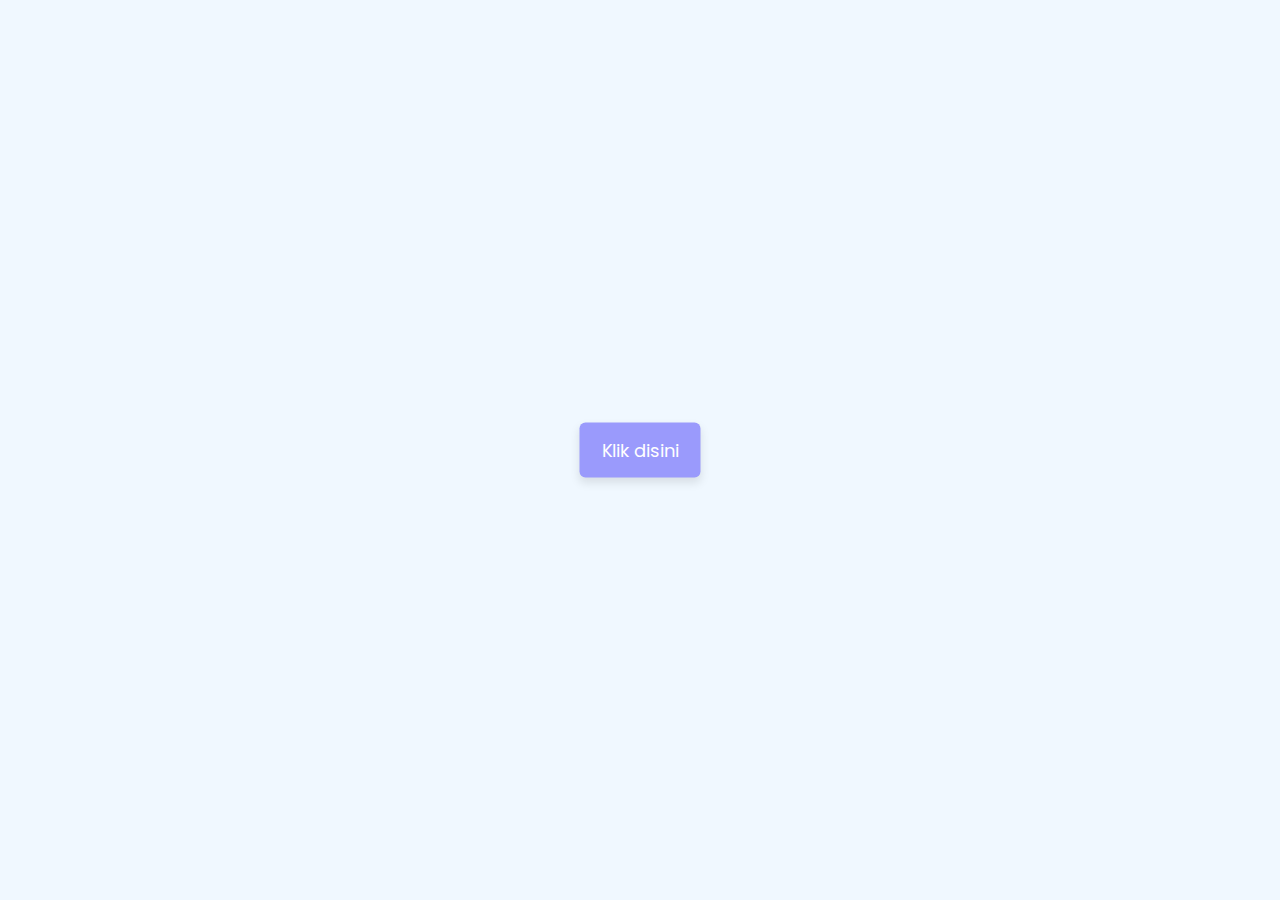
<file: index.html>
<!DOCTYPE html>
<html lang="en">
<head>
    <meta charset="UTF-8">
    <meta name="viewport" content="width=device-width, initial-scale=1.0">
    <link rel="stylesheet" href="style.css">
    <title>khal</title>
</head>
<body>
    
    <!-- Title Start -->

    <section>
        <button class="show-modal">Klik disini</button>
        <span class="overlay"></span>

        <div class="modal-event">
            <div class="title">
                <h2>Pengenalan</h2>
            </div>
            <div class="text">
                <p>Haloo! Sorry ya tiba-tiba disini gpp kan ya? hehe. Mungkin lu ngeliat sampe habis atau gak itu gpp, karena ini cuma pamer skill gw aja.</p>
            </div>
            <div class="footer">
                <a class="next-btn" href="curhat.html">Next</a>
            </div>
        </div>
    </section>

    <!-- Title End -->

<!-- JavaScript start -->

    <script src="script.js"></script>

<!-- JavaScript end -->
</body>
</html>
</file>
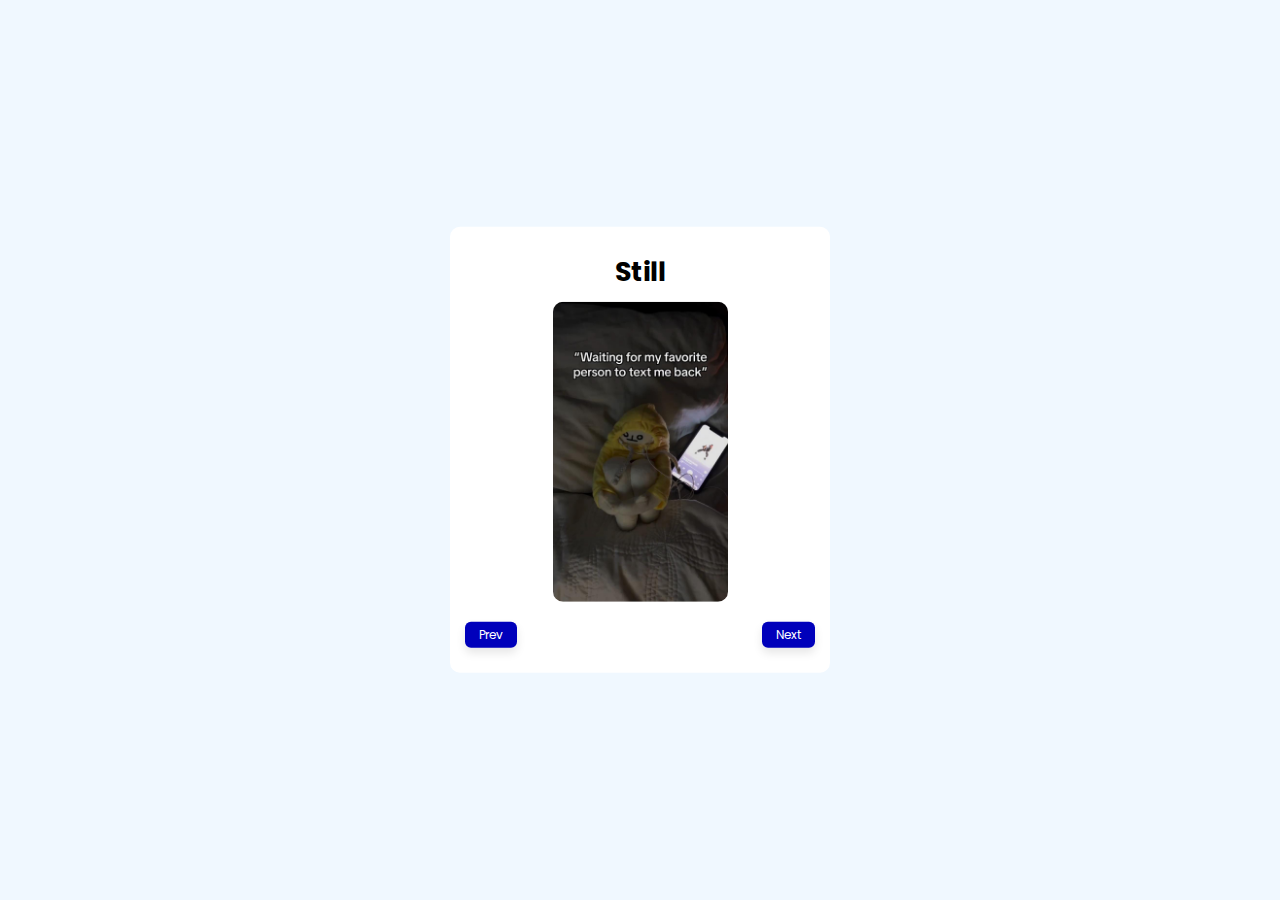
<file: curhat.html>
<!DOCTYPE html>
<html lang="en">
<head>
    <meta charset="UTF-8">
    <meta name="viewport" content="width=device-width, initial-scale=1.0">
    <title>khal</title>
</head>
<body>

    <!-- Style -->

    <style>
        /* Font Google */
@import url('https://fonts.googleapis.com/css2?family=Poppins&display=swap');

* {
    padding: 0;
    margin: 0;
    box-sizing: border-box;
    font-family: 'Poppins', sans-serif;
}

section{
    position: absolute;
    height: 100%;
    width: 100%;
    background-color: aliceblue;
}

button{
    font-size: 18px;
    font-weight: 400;
    color: white;
    background-color: rgb(0, 0, 187);
    border: none;
    padding: 14px 22px;
    border-radius: 6px;
    cursor: pointer;
    box-shadow: 0 5px 10px rgba(0, 0, 0, .1);
}

button.show-modal
, .modal-event{
    position: absolute;
    top: 50%;
    left: 50%;
    transform: translate(-50%, -50%);
}

.overlay{
    position: absolute;
    height: 100%;
    width: 100%;
    background: rgba(0, 0, 0, .3);
    pointer-events: none;
    opacity: 0;
}

.modal-event{
    display: flex;
    flex-direction: column;
    background: white;
    z-index: 9999;
    max-width: 380px;
    width: 100%;
    border-radius: 10px;
    padding: 25px 15px;
}

.modal-event .title{
    text-align: center;
    font-size: 18px;
    font-weight: 400;
    padding-bottom: 10px;
}

.modal-event .text{
    color: rgb(17, 17, 17);
    font-size: 14px;
    text-align: justify;
    padding-bottom: 20px;
}

.modal-event .footer{
    display: flex;
    justify-content: space-between;
}

.modal-event .footer .next-btn, .prev-btn{
    text-decoration: none;
    font-size: 12px;
    font-weight: 400;
    color: white;
    background-color: rgb(0, 0, 187);
    padding: 4px 14px;
    border-radius: 6px;
    cursor: pointer;
    box-shadow: 0 5px 10px rgba(0, 0, 0, .1);
}

.modal-event .text img{
    display: block;
    margin-left: auto;
    margin-right: auto;
    width: 50%;
    border-radius: 10px;
}
    

    </style>

    <!-- Style end -->
    
    <!-- Title Start -->

    <section>
        <div class="modal-event">
            <div class="title">
                <h2>Still</h2>
            </div>
            <div class="text">
                <img src="img/favorite.jpeg" alt="My Favorite Person">
            </div>
            <div class="footer">
                <a class="prev-btn" href="index.html">Prev</a>
                <a class="next-btn" href="text.html">Next</a>
            </div>
        </div>
    </section>

    <!-- Title End -->

<!-- JavaScript start -->

    <script>
        alert("Disclamer ini bakalan alay, jadi yah.")
    </script>

<!-- JavaScript end -->
</body>
</html>
</file>
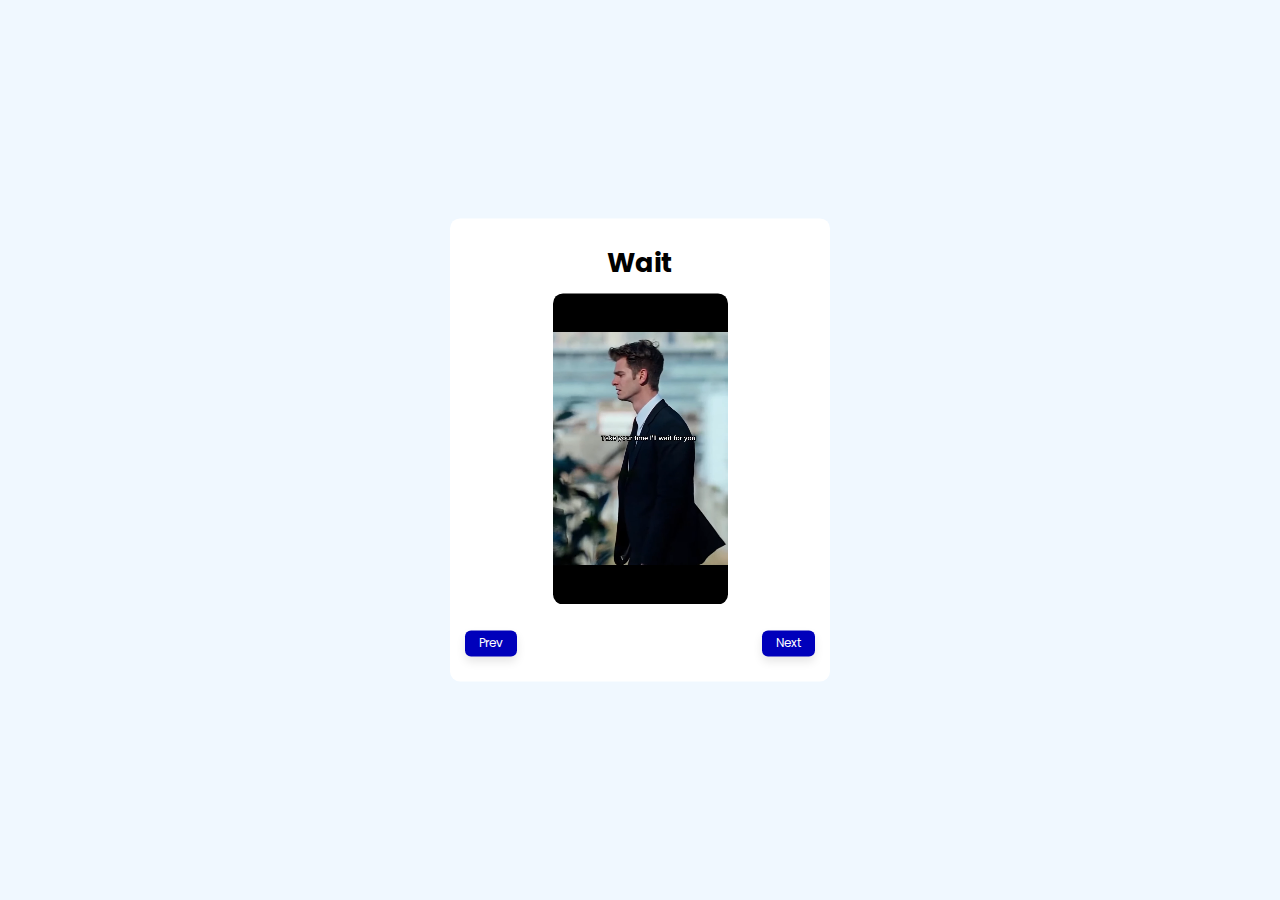
<file: isi.html>
<!DOCTYPE html>
<html lang="en">
<head>
    <meta charset="UTF-8">
    <meta name="viewport" content="width=device-width, initial-scale=1.0">
    <title>khal</title>
</head>
<body>

    <!-- Style -->

    <style>
        /* Font Google */
@import url('https://fonts.googleapis.com/css2?family=Poppins&display=swap');

* {
    padding: 0;
    margin: 0;
    box-sizing: border-box;
    font-family: 'Poppins', sans-serif;
}

section{
    position: absolute;
    height: 100%;
    width: 100%;
    background-color: aliceblue;
}

button{
    font-size: 18px;
    font-weight: 400;
    color: white;
    background-color: rgb(0, 0, 187);
    border: none;
    padding: 14px 22px;
    border-radius: 6px;
    cursor: pointer;
    box-shadow: 0 5px 10px rgba(0, 0, 0, .1);
}

button.show-modal
, .modal-event{
    position: absolute;
    top: 50%;
    left: 50%;
    transform: translate(-50%, -50%);
}

.overlay{
    position: absolute;
    height: 100%;
    width: 100%;
    background: rgba(0, 0, 0, .3);
    pointer-events: none;
    opacity: 0;
}

.modal-event{
    display: flex;
    flex-direction: column;
    background: white;
    z-index: 9999;
    max-width: 380px;
    width: 100%;
    border-radius: 10px;
    padding: 25px 15px;
}

.modal-event .title{
    text-align: center;
    font-size: 18px;
    font-weight: 400;
    padding-bottom: 10px;
}

.modal-event .text{
    color: rgb(17, 17, 17);
    font-size: 14px;
    text-align: justify;
    padding-bottom: 20px;
}

.modal-event .footer{
    display: flex;
    justify-content: space-between;
}

.modal-event .footer .next-btn, .prev-btn{
    text-decoration: none;
    font-size: 12px;
    font-weight: 400;
    color: white;
    background-color: rgb(0, 0, 187);
    padding: 4px 14px;
    border-radius: 6px;
    cursor: pointer;
    box-shadow: 0 5px 10px rgba(0, 0, 0, .1);
}

.modal-event .text video{
    border-radius: 10px;
}
    

    </style>

    <!-- Style end -->
    
    <!-- Title Start -->

    <section>
        <div class="modal-event">
            <div class="title">
                <h2>Wait</h2>
            </div>
            <div class="text">
                <center>
                    <video loop muted autoplay height="50%" width="50%">
                        <source src="img/wait.webm" type="video/webm">
                    </video>
                </center>
            </div>
            <div class="footer">
                <a class="prev-btn" href="text.html">Prev</a>
                <a class="next-btn" href="tutup.html">Next</a>
            </div>
        </div>
    </section>

    <!-- Title End -->
</body>
</html>
</file>
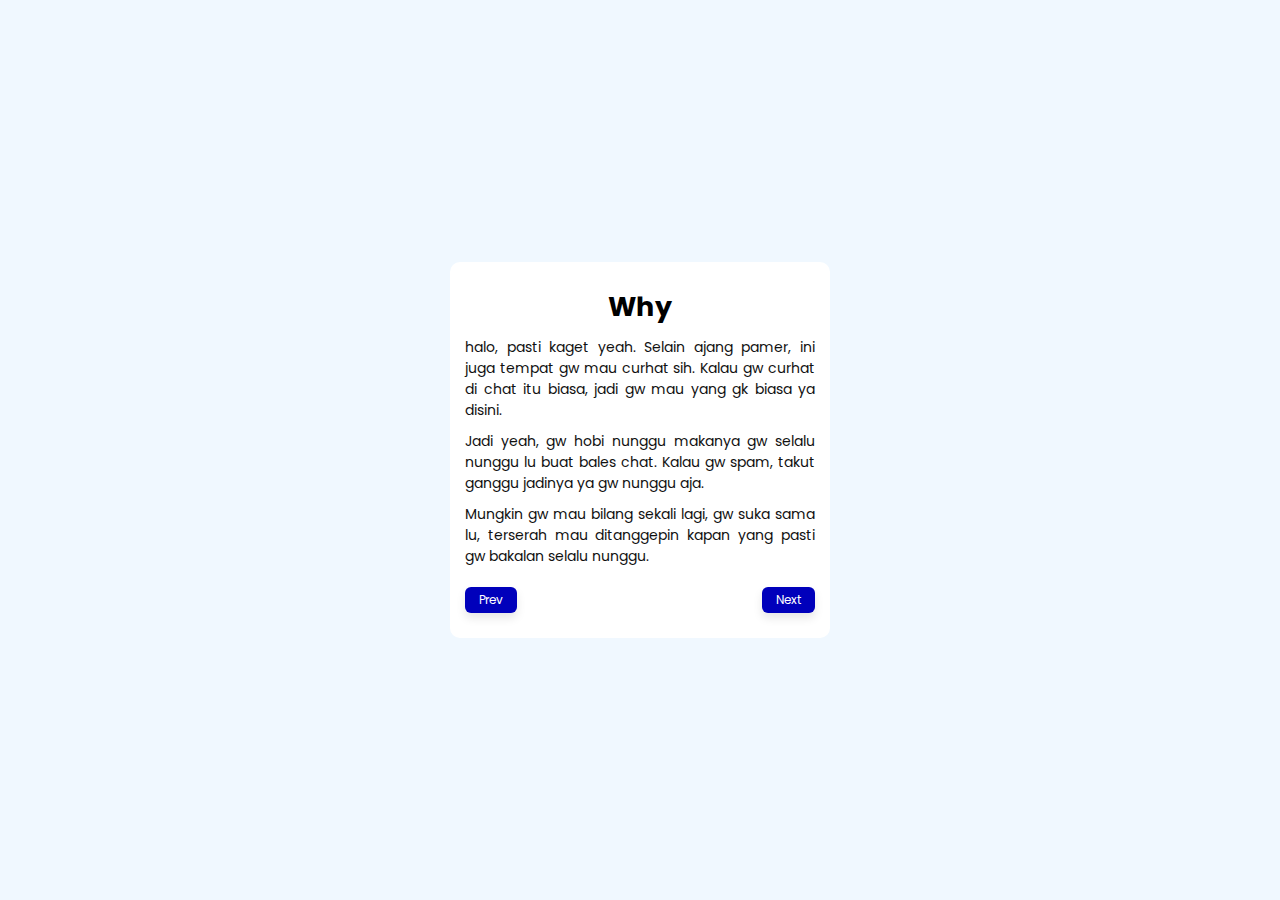
<file: text.html>
<!DOCTYPE html>
<html lang="en">
<head>
    <meta charset="UTF-8">
    <meta name="viewport" content="width=device-width, initial-scale=1.0">
    <title>khal</title>
</head>
<body>

    <!-- Style -->

    <style>
        /* Font Google */
@import url('https://fonts.googleapis.com/css2?family=Poppins&display=swap');

* {
    padding: 0;
    margin: 0;
    box-sizing: border-box;
    font-family: 'Poppins', sans-serif;
}

section{
    position: absolute;
    height: 100%;
    width: 100%;
    background-color: aliceblue;
}

button{
    font-size: 18px;
    font-weight: 400;
    color: white;
    background-color: rgb(0, 0, 187);
    border: none;
    padding: 14px 22px;
    border-radius: 6px;
    cursor: pointer;
    box-shadow: 0 5px 10px rgba(0, 0, 0, .1);
}

button.show-modal
, .modal-event{
    position: absolute;
    top: 50%;
    left: 50%;
    transform: translate(-50%, -50%);
}

.overlay{
    position: absolute;
    height: 100%;
    width: 100%;
    background: rgba(0, 0, 0, .3);
    pointer-events: none;
    opacity: 0;
}

.modal-event{
    display: flex;
    flex-direction: column;
    background: white;
    z-index: 9999;
    max-width: 380px;
    width: 100%;
    border-radius: 10px;
    padding: 25px 15px;
}

.modal-event .title{
    text-align: center;
    font-size: 18px;
    font-weight: 400;
    padding-bottom: 10px;
}

.modal-event .text{
    color: rgb(17, 17, 17);
    font-size: 14px;
    text-align: justify;
    padding-bottom: 20px;
}

.modal-event .footer{
    display: flex;
    justify-content: space-between;
}

.modal-event .footer .next-btn, .prev-btn{
    text-decoration: none;
    font-size: 12px;
    font-weight: 400;
    color: white;
    background-color: rgb(0, 0, 187);
    padding: 4px 14px;
    border-radius: 6px;
    cursor: pointer;
    box-shadow: 0 5px 10px rgba(0, 0, 0, .1);
}

.modal-event .text video{
    border-radius: 10px;
}
    

    </style>

    <!-- Style end -->
    
    <!-- Title Start -->

    <section>
        <div class="modal-event">
            <div class="title">
                <h2>Why</h2>
            </div>
            <div class="text">
                <p>halo, pasti kaget yeah. Selain ajang pamer, ini juga tempat gw mau curhat sih. Kalau gw curhat di chat itu biasa, jadi gw mau yang gk biasa ya disini.</p>
                <p style="padding-top: 10px;">Jadi yeah, gw hobi nunggu makanya gw selalu nunggu lu buat bales chat. Kalau gw spam, takut ganggu jadinya ya gw nunggu aja.</p>
                <p style="padding-top: 10px;">Mungkin gw mau bilang sekali lagi, gw suka sama lu, terserah mau ditanggepin kapan yang pasti gw bakalan selalu nunggu.</p>
            </div>
            <div class="footer">
                <a class="prev-btn" href="curhat.html">Prev</a>
                <a class="next-btn" href="isi.html">Next</a>
            </div>
        </div>
    </section>

    <!-- Title End -->
</body>
</html>
</file>
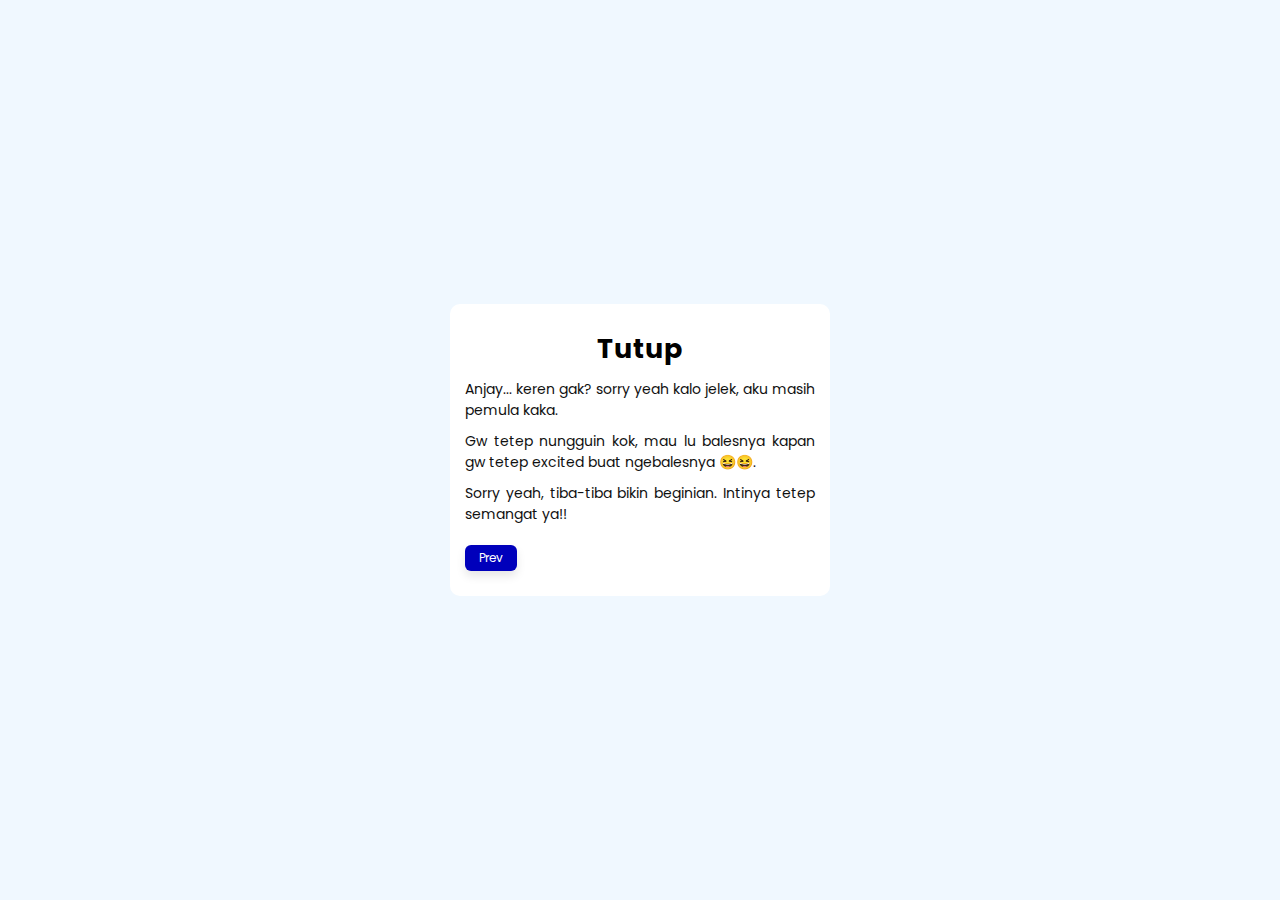
<file: tutup.html>
<!DOCTYPE html>
<html lang="en">
<head>
    <meta charset="UTF-8">
    <meta name="viewport" content="width=device-width, initial-scale=1.0">
    <title>khal</title>
</head>
<body>

    <!-- Style -->

    <style>
        /* Font Google */
@import url('https://fonts.googleapis.com/css2?family=Poppins&display=swap');

* {
    padding: 0;
    margin: 0;
    box-sizing: border-box;
    font-family: 'Poppins', sans-serif;
}

section{
    position: absolute;
    height: 100%;
    width: 100%;
    background-color: aliceblue;
}

button{
    font-size: 18px;
    font-weight: 400;
    color: white;
    background-color: rgb(0, 0, 187);
    border: none;
    padding: 14px 22px;
    border-radius: 6px;
    cursor: pointer;
    box-shadow: 0 5px 10px rgba(0, 0, 0, .1);
}

button.show-modal
, .modal-event{
    position: absolute;
    top: 50%;
    left: 50%;
    transform: translate(-50%, -50%);
}

.overlay{
    position: absolute;
    height: 100%;
    width: 100%;
    background: rgba(0, 0, 0, .3);
    pointer-events: none;
    opacity: 0;
}

.modal-event{
    display: flex;
    flex-direction: column;
    background: white;
    z-index: 9999;
    max-width: 380px;
    width: 100%;
    border-radius: 10px;
    padding: 25px 15px;
}

.modal-event .title{
    text-align: center;
    font-size: 18px;
    font-weight: 400;
    padding-bottom: 10px;
}

.modal-event .text{
    color: rgb(17, 17, 17);
    font-size: 14px;
    text-align: justify;
    padding-bottom: 20px;
}

.modal-event .footer{
    display: flex;
    justify-content: space-between;
}

.modal-event .footer .next-btn, .prev-btn{
    text-decoration: none;
    font-size: 12px;
    font-weight: 400;
    color: white;
    background-color: rgb(0, 0, 187);
    padding: 4px 14px;
    border-radius: 6px;
    cursor: pointer;
    box-shadow: 0 5px 10px rgba(0, 0, 0, .1);
}
    

    </style>

    <!-- Style end -->
    
    <!-- Title Start -->

    <section>
        <div class="modal-event">
            <div class="title">
                <h2>Tutup</h2>
            </div>
            <div class="text">
                <p>Anjay... keren gak? sorry yeah kalo jelek, aku masih pemula kaka.</p>
                <p style="padding-top: 10px;">Gw tetep nungguin kok, mau lu balesnya kapan gw tetep excited buat ngebalesnya 😆😆.</p>
                <p style="padding-top: 10px;">Sorry yeah, tiba-tiba bikin beginian. Intinya tetep semangat ya!!</p>
            </div>
            <div class="footer">
                <a class="prev-btn" href="curhat.html">Prev</a>
            </div>
        </div>
    </section>

    <!-- Title End -->
</body>
</html>
</file>
<file: style.css>
/* Font Google */
@import url('https://fonts.googleapis.com/css2?family=Poppins&display=swap');

* {
    padding: 0;
    margin: 0;
    box-sizing: border-box;
    font-family: 'Poppins', sans-serif;
}

section{
    position: absolute;
    height: 100%;
    width: 100%;
    background-color: aliceblue;
}

section.active .show-modal{
    display: none;
}

section.active .modal-event{
    display: block;
    pointer-events: auto;
}

section.active .overlay{
    opacity: 1;
    pointer-events: auto;
}


button{
    font-size: 18px;
    font-weight: 400;
    color: white;
    background-color: rgb(154, 154, 252);
    border: none;
    padding: 14px 22px;
    border-radius: 6px;
    cursor: pointer;
    box-shadow: 0 5px 10px rgba(0, 0, 0, .1);
}

button.show-modal
, .modal-event{
    position: absolute;
    top: 50%;
    left: 50%;
    transform: translate(-50%, -50%);
}

.overlay{
    position: absolute;
    height: 100%;
    width: 100%;
    background: rgba(0, 0, 0, .3);
    pointer-events: none;
    opacity: 0;
}

.modal-event{
    display: flex;
    flex-direction: column;
    align-items: center;
    background: white;
    z-index: 9999;
    max-width: 380px;
    width: 100%;
    border-radius: 10px;
    padding: 25px 15px;
    display: none;
}

.modal-event .title{
    font-size: 18px;
    font-weight: 400;
    padding-bottom: 10px;
}

.modal-event .text{
    color: rgb(17, 17, 17);
    font-size: 14px;
    text-align: justify;
    padding-bottom: 20px;
}

.modal-event .footer{
    display: flex;
}

.modal-event .footer .next-btn{
    text-decoration: none;
    font-size: 12px;
    font-weight: 400;
    color: white;
    background-color: rgb(154, 154, 252);
    padding: 4px 14px;
    border-radius: 6px;
    cursor: pointer;
    box-shadow: 0 5px 10px rgba(0, 0, 0, .1);
}
</file>
